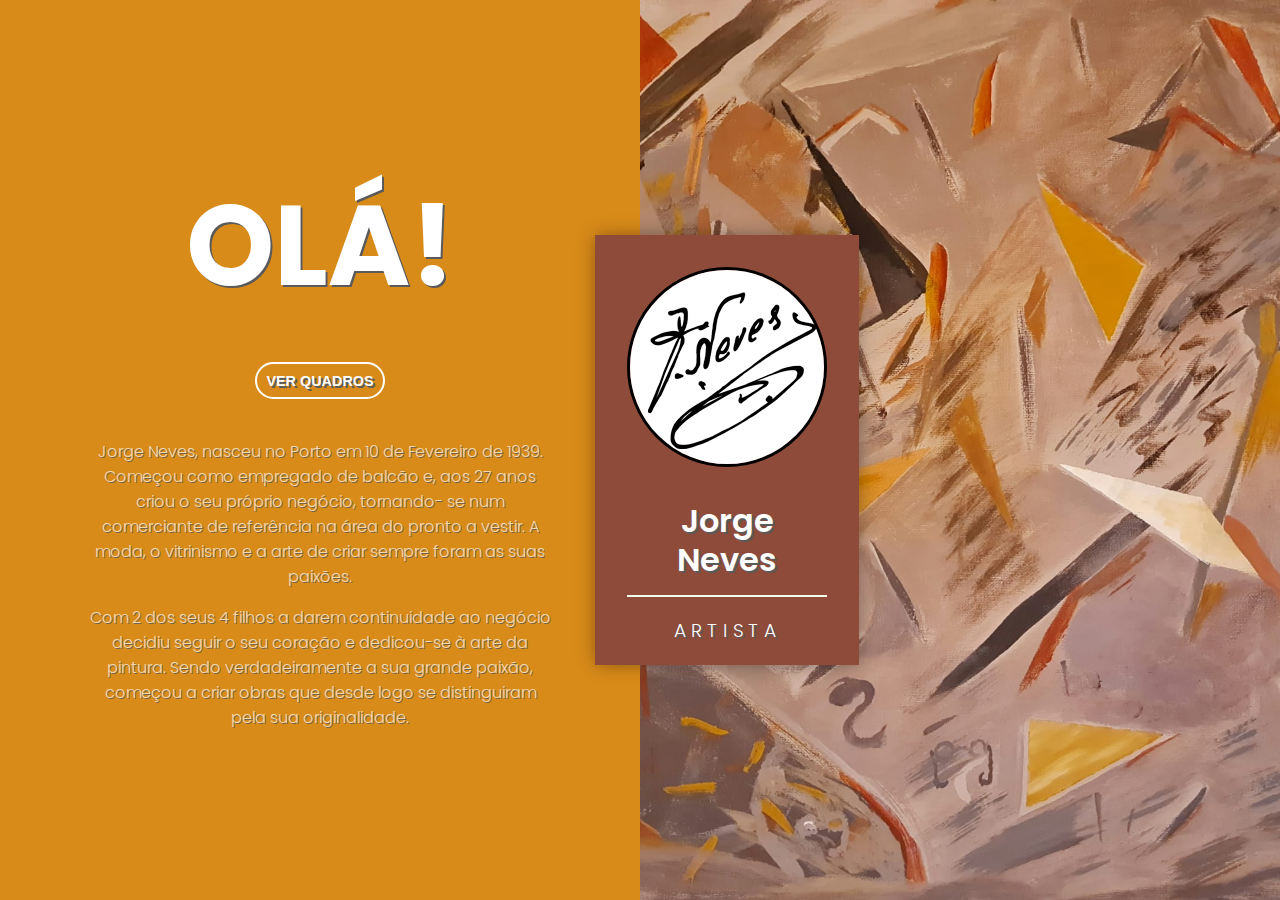
<file: index.html>
<!DOCTYPE html>
<html lang="en">
  <head>
    <meta charset="UTF-8" />
    <meta name="viewport" content="width=device-width, initial-scale=1.0" />
    <meta http-equiv="X-UA-Compatible" content="ie=edge" />
    <title>Jorge Neves</title>
    <link rel="stylesheet" href="css/style.css" />
    <link rel="stylesheet" href="css/slideshow.css" />
    <link rel="stylesheet" href="css/footer.css" />
    <link
      href="https://fonts.googleapis.com/css?family=Montserrat:400,700&display=swap"
      rel="stylesheet"
    />
    <link rel="icon" href="Images/favicon.ico" />
    <link
      rel="stylesheet"
      href="https://use.fontawesome.com/releases/v5.6.3/css/all.css"
      integrity="sha384-UHRtZLI+pbxtHCWp1t77Bi1L4ZtiqrqD80Kn4Z8NTSRyMA2Fd33n5dQ8lWUE00s/"
      crossorigin="anonymous"
    />
    <link
      rel="stylesheet"
      href="https://cdnjs.cloudflare.com/ajax/libs/font-awesome/5.15.1/css/all.min.css"
      integrity="sha512-+4zCK9k+qNFUR5X+cKL9EIR+ZOhtIloNl9GIKS57V1MyNsYpYcUrUeQc9vNfzsWfV28IaLL3i96P9sdNyeRssA=="
      crossorigin="anonymous"
    />
    <script src="https://ajax.googleapis.com/ajax/libs/jquery/2.2.4/jquery.min.js"></script>
  </head>

  <body>
    <div class="about-wrapper">
      <div class="about-right">
        <h1>Olá!</h1>
        <div class="about-btns">
          <button
            type="button"
            class="btn1 btn-white"
            onclick="window.location.href='HTML/paintings.html'"
          >
            Ver Quadros
          </button>
        </div>

        <div class="about-para">
          <p>
            Jorge Neves, nasceu no Porto em 10 de Fevereiro de 1939. Começou
            como empregado de balcão e, aos 27 anos criou o seu próprio negócio,
            tornando- se num comerciante de referência na área do pronto a
            vestir. A moda, o vitrinismo e a arte de criar sempre foram as suas
            paixões.
          </p>
          <p>
            Com 2 dos seus 4 filhos a darem continuidade ao negócio decidiu
            seguir o seu coração e dedicou-se à arte da pintura. Sendo
            verdadeiramente a sua grande paixão, começou a criar obras que desde
            logo se distinguiram pela sua originalidade.
          </p>
        </div>
        <div class="about-right-content">
          <div>
            <div class="shadow">
              <div class="about-img">
                <img src="Images/JorgeNeves.jpg" alt="about image" />
              </div>
            </div>

            <h2>Jorge<br />Neves</h2>
            <h3>Artista</h3>
          </div>
          <!--? Social Media
          <ul class="icons">
            <li>
              <a
                href="https://pt-pt.facebook.com/pg/RFA.PT/posts/"
                target="_blank"
                ><i class="fab fa-facebook-f"></i
              ></a>
            </li>
            <li>
              <a href="https://www.rfaacademy.com/" target="_blank"
                ><i class="fas fa-globe"></i
              ></a>
            </li>
            <li>
              <a
                href="https://pt.linkedin.com/company/rfa-academy---rfaconsulting"
                target="_blank"
                ><i class="fab fa-linkedin"></i>
              </a>
            </li>
          </ul>
          -->
        </div>
      </div>

      <div class="about-left">
        <!--image slider start-->
        <div class="slider">
          <div class="slides">
            <!--radio buttons start-->
            <input type="radio" name="radio-btn" id="radio1" />
            <input type="radio" name="radio-btn" id="radio2" />
            <input type="radio" name="radio-btn" id="radio3" />
            <input type="radio" name="radio-btn" id="radio4" />
            <!--radio buttons end-->
            <!--slide images start-->
            <div class="slide first">
              <img src="Images/Liberdade.jpeg" alt="" />
            </div>
            <div class="slide">
              <img src="Images/UrbanoI.jpeg" alt="" />
            </div>
            <div class="slide">
              <img src="Images/PaixaoSegundo.jpeg" alt="" />
            </div>
            <div class="slide">
              <img src="Images/Sevilha.jpeg" alt="" />
            </div>
            <!--slide images end-->
            <!--automatic navigation start-->
            <div class="navigation-auto">
              <div class="auto-btn1"></div>
              <div class="auto-btn2"></div>
              <div class="auto-btn3"></div>
              <div class="auto-btn4"></div>
            </div>
            <!--automatic navigation end-->
          </div>
        </div>
        <!--image slider end-->

        <script type="text/javascript">
          var counter = 1;
          setInterval(function () {
            document.getElementById("radio" + counter).checked = true;
            counter++;
            if (counter > 4) {
              counter = 1;
            }
          }, 5000);
        </script>
      </div>
    </div>
    <script>
      var slideIndex = 0;
      showSlides();

      function showSlides() {
        var i;
        var slides = document.getElementsByClassName("mySlides");
        for (i = 0; i < slides.length; i++) {
          slides[i].style.display = "none";
        }
        slideIndex++;
        if (slideIndex > slides.length) {
          slideIndex = 1;
        }
        slides[slideIndex - 1].style.display = "block";
        setTimeout(showSlides, 2000); // Change image every 2 seconds
      }
    </script>
  </body>
</html>
</file>
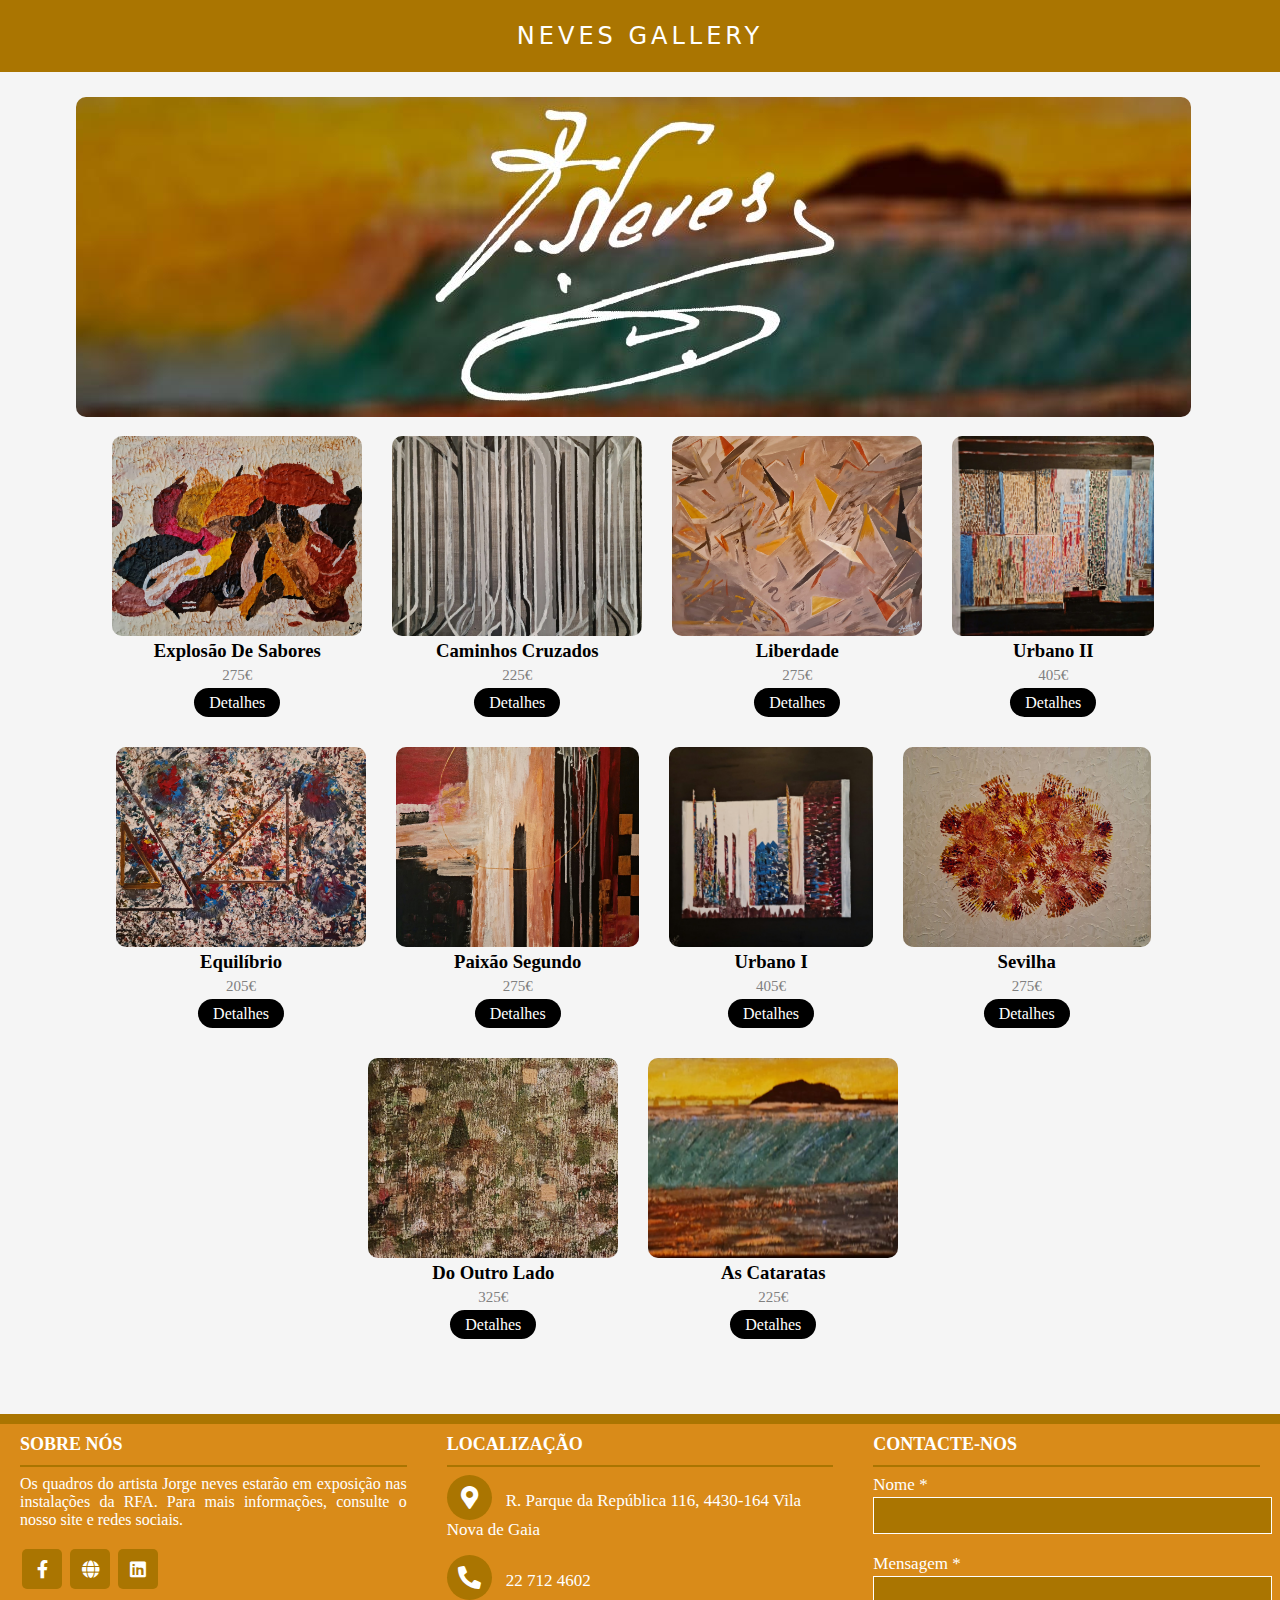
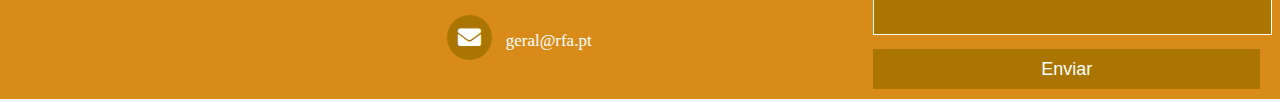
<file: HTML/paintings.html>
<!DOCTYPE html>
<html lang="en">
  <head>
    <meta name="viewport" content="width=device-width, initial-scale=1.0" />
    <link rel="stylesheet" href="../css/navbar.css" />
    <link rel="stylesheet" href="../css/paintings.css" />
    <link rel="stylesheet" href="../css/footer.css" />
    <script
      type="text/javascript"
      src="https://code.jquery.com/jquery-1.7.1.min.js"
    ></script>
    <script src="../js/initPaints.js"></script>
    <script defer src="../js/navbar.js"></script>
    <link
      href="https://fonts.googleapis.com/css?family=Open+Sans:300,400,700&display=swap"
      rel="stylesheet"
    />
    <link
      rel="stylesheet"
      href="https://cdnjs.cloudflare.com/ajax/libs/font-awesome/5.14.0/css/all.min.css"
    />
    <title>Neves Gallery</title>
    <link rel="icon" href="../Images/favicon.ico" />
  </head>

  <body>
    <header>
      <nav>
        <a class="logo" href="../index.html">Neves Gallery</a>
      </nav>
    </header>
    <div class="about-wrapper">
      <section class="items">
        <h1 style="margin-bottom: 25px"></h1>
        <div class="row">
          <div class="col2">
            <img class="header-img" src="../Images/back.jpg" />
            <div class="items2" id="items2"></div>
          </div>
        </div>
      </section>
    </div>
    <footer id="contacte-nos" style="margin-top: 60px">
      <div class="main-content">
        <div class="left box">
          <h2>Sobre nós</h2>
          <div class="content">
            <p>
              Os quadros do artista Jorge neves estarão em exposição nas
              instalações da RFA. Para mais informações, consulte o nosso site e
              redes sociais.
            </p>
            <div class="social">
              <a
                href="https://pt-pt.facebook.com/pg/RFA.PT/posts/"
                target="_blank"
                ><span class="fab fa-facebook-f"></span
              ></a>
              <a href="https://rfabusinesscenter.pt" target="_blank"
                ><span class="fas fa-globe"></span
              ></a>
              <a
                href="https://pt.linkedin.com/in/rfa-pt?trk=public_profile_browsemap_profile-result-card_result-card_full-click"
                target="_blank"
                ><span class="fab fa-linkedin"></span
              ></a>
            </div>
          </div>
        </div>
        <div class="center box">
          <h2>Localização</h2>
          <div class="content">
            <div class="place">
              <a
                href="https://www.google.com/maps/place/RFA/@41.1242479,-8.6042684,15z/data=!4m2!3m1!1s0x0:0x525221a9b4a465eb?sa=X&ved=2ahUKEwjMseeNwpD0AhXKA2MBHVlDD8EQ_BJ6BAhBEAU"
                target="_blank"
                ><span class="fas fa-map-marker-alt"></span
              ></a>
              <span class="text"
                >R. Parque da República 116, 4430-164 Vila Nova de Gaia</span
              >
            </div>
            <div class="phone">
              <span class="fas fa-phone-alt"></span>
              <span class="text">22 712 4602</span>
            </div>
            <div class="email">
              <span class="fas fa-envelope"></span>
              <span class="text">geral@rfa.pt</span>
            </div>
          </div>
        </div>
        <div class="right box">
          <h2>Contacte-nos</h2>
          <div class="content">
            <form onsubmit="sendEmail();return false;">
              <div class="msg">
                <div class="text">Nome *</div>
                <input type="text" required="" id="name" style="color: white" />
              </div>
              <div class="msg">
                <div class="text">Mensagem *</div>
                <textarea
                  cols="40"
                  required=""
                  rows="3"
                  style="color: white; resize: none"
                  id="body"
                ></textarea>
              </div>

              <div class="btn">
                <button
                  style="color: white; font-size: large; margin-right: 10px"
                  class="submit"
                >
                  <spna class="preto" type="submit">Enviar</spna>
                </button>
              </div>
            </form>
          </div>
        </div>
      </div>
    </footer>
    <script>
      function sendEmail() {
        const name = document.getElementById("name").value;
        const body = document.getElementById("body").value;
        const strBody = `${body}%0D%0A%0D%0A De:${name}`;
        window.open(
          `mailto:geral@rfaracademy.com?subject=NevesGallery&body=${strBody}`
        );
      }
    </script>
  </body>
</html>
</file>
<file: css/style.css>
@import url("https://fonts.googleapis.com/css2?family=Poppins:wght@200;300;400;500;600;700;800&display=swap");

* {
  padding: 0;
  margin: 0;
  box-sizing: border-box;
}
body {
  font-family: "Poppins", sans-serif;
}
.about-wrapper {
  height: 100vh;
}

.about-right-content > div {
  background: #8e4b3a;
  padding: 2rem 2rem 1.25rem 2rem;
  text-align: center;
}
.about-right-content {
  position: relative;
  box-shadow: 0px 0px 18px -1px rgba(0, 0, 0, 0.39);
  -webkit-box-shadow: 0px 0px 18px -1px rgba(0, 0, 0, 0.39);
  -moz-box-shadow: 0px 0px 18px -1px rgba(0, 0, 0, 0.39);
}
.about-img img {
  display: block;
  width: 200px;
}
.about-img {
  border: 3px solid black;
  width: 200px;
  height: 200px;
  overflow: hidden;
  border-radius: 50%;
  transition: all 0.5s ease-in-out;
}
.shadow {
  margin-left: auto;
  margin-right: auto;
  border-radius: 50%;
  width: 200px;
  height: 200px;
  position: relative;
  cursor: pointer;
}
.shadow::after {
  content: "";
  position: absolute;
  background: rgba(0, 0, 0, 0.4);
  left: 50%;
  transform: translateX(-50%);
  bottom: -20px;
  height: 7px;
  width: 50px;
  filter: blur(3px);
  -webkit-filter: blur(3px);
  opacity: 0;
  transition: all 0.6s ease;
}
.shadow:hover .about-img {
  transform: translateY(-10px);
}
.shadow:hover::after {
  opacity: 1;
}
.about-right-content h2 {
  font-size: 2rem;
  margin: 2.2rem 0 0.6rem 0;
  line-height: 1.2;
  padding-bottom: 1rem;
  border-bottom: 2px solid #edffec;
}
.about-right-content h3 {
  color: white;
  text-shadow: 2px 2px #5a5a5a;
  text-transform: uppercase;
  font-weight: 300;
  letter-spacing: 5px;
  margin-top: 1.2rem;
}
.icons {
  background: #fff;
  display: flex;
  justify-content: center;
  padding: 0.8rem 0;
}
.icons li {
  list-style-type: none;
  background: #5a5a5a;
  color: #fff;
  width: 40px;
  height: 40px;
  margin: 0 0.5rem;
  border-radius: 50%;
  display: flex;
  justify-content: center;
  align-items: center;
  font-size: 1.2rem;
  cursor: pointer;
  transition: all 0.5s ease-in-out;
}
.icons li:hover {
  background: #edffec;
  color: #000;
}

.about-left {
  background: #333333;
  display: flex;
  flex-direction: column;
  align-items: center;
  justify-content: center;
  height: 100vh;
}

.about-right {
  /*height: 100vh;*/
  background: #d98b19;
  display: flex;
  flex-direction: column;
  align-items: center;
  justify-content: center;
  padding: 0 5rem;
  text-align: center;
}

.about-right p {
  color: #feedcf;
  text-shadow: 1px 1px #5a5a5a;
}
.about-right .about-right-content ul li a i {
  color: white;
}
.about-right .about-right-content ul li a i:hover {
  color: rgb(0, 0, 0);
}

.about-right h1 {
  color: white;
  text-shadow: 2px 2px #5a5a5a;
  font-size: 7rem;
  text-transform: uppercase;
}

.about-right h2 {
  text-shadow: 2px 2px #5a5a5a;
  color: white;
  font-weight: 600;
}
.about-btns {
  display: flex;
  margin: 2rem 0;
}
.btn1 {
  text-shadow: 2px 2px #5a5a5a;
  border: none;
  color: white;
  font-size: 0.9rem;
  text-transform: uppercase;
  border: 2px solid white;
  border-radius: 20px;
  padding: 0.55rem 0;
  width: 130px;
  font-weight: 600;
  background: transparent;
  margin: 0 0.5rem;
  cursor: pointer;
}
.btn1.btn-pink {
  background: #5a5a5a;
  color: #fff;
  border-color: #5a5a5a;
  transition: all 0.5s ease-in-out;
}
.btn1.btn-pink:hover {
  background: transparent;
  border-color: #5a5a5a;
  color: #000;
}
.btn1.btn-white {
  transition: all 0.5s ease-in-out;
}
.btn1.btn-white:hover {
  background: #5a5a5a;
  border-color: #5a5a5a;
  color: #fff;
}

@media screen and (min-width: 992px) {
  .about-wrapper {
    display: grid;
    grid-template-columns: repeat(2, 1fr);
  }
  .about-right-content {
    position: absolute;
    left: 46.5%;
  }

  .about-para p {
    font-weight: 300;
    padding: 0.5rem;
    opacity: 0.8;
  }
}

@media screen and (max-width: 992px) {
  .about-right-content {
    margin-bottom: -45%;
    margin-top: 45%;
  }
}
</file>
<file: css/slideshow.css>
.slider {
  height: 100vh;
  overflow: hidden;
}

.slides {
  width: 500%;
  height: 100vh;
  display: flex;
}

.slides input {
  display: none;
}

.slide {
  width: 20%;
  height: 100vh;
  transition: 2s;
}

.slide img {
  object-fit: cover;
  height: 100vh;
  width: 100%;
}

/*css for manual slide navigation*/

.navigation-manual {
  position: absolute;
  width: 800px;
  margin-top: -40px;
  display: flex;
  justify-content: center;
}

.manual-btn {
  border: 2px solid #40d3dc;
  padding: 5px;
  border-radius: 10px;
  cursor: pointer;
  transition: 1s;
}

.manual-btn:not(:last-child) {
  margin-right: 40px;
}

.manual-btn:hover {
  background: #40d3dc;
}

#radio1:checked ~ .first {
  margin-left: 0;
}

#radio2:checked ~ .first {
  margin-left: -20%;
}

#radio3:checked ~ .first {
  margin-left: -40%;
}

#radio4:checked ~ .first {
  margin-left: -60%;
}

/*css for automatic navigation*/

.navigation-auto {
  display: flex;
  justify-content: center;
  margin-top: 460px;
}

.navigation-auto div {
  border: 2px solid #40d3dc;
  padding: 5px;
  border-radius: 10px;
  transition: 1s;
}

.navigation-auto div:not(:last-child) {
  margin-right: 40px;
}

#radio1:checked ~ .navigation-auto .auto-btn1 {
  background: #40d3dc;
}

#radio2:checked ~ .navigation-auto .auto-btn2 {
  background: #40d3dc;
}

#radio3:checked ~ .navigation-auto .auto-btn3 {
  background: #40d3dc;
}

#radio4:checked ~ .navigation-auto .auto-btn4 {
  background: #40d3dc;
}
</file>
<file: css/footer.css>
footer {
  border-top: 10px solid#aa7501;
  bottom: -2px;
  width: 100%;
  background: #d98b19;
}
@media screen and (max-width: 992px) {
  .push {
    height: 1080px;
  }
}

.main-content {
  color: white;
  display: flex;
}
.main-content .box {
  flex-basis: 50%;
  padding: 10px 20px;
}
.box h2 {
  font-size: 1.125rem;
  font-weight: 600;
  text-transform: uppercase;
}
.box .content {
  margin: 20px 0 0 0;
  position: relative;
}
.box .content:before {
  position: absolute;
  content: "";
  top: -10px;
  height: 2px;
  width: 100%;
  background: #aa7501;
}
.box .content:after {
  position: absolute;
  content: "";
  height: 2px;
  width: 15%;
  background: #aa7501;
  top: -10px;
}
.left .content p {
  text-align: justify;
}
.left .content .social {
  margin: 20px 0 0 0;
}
.left .content .social a {
  text-decoration: none;
  color: white;
  padding: 0 2px;
}
.left .content .social a span {
  height: 40px;
  width: 40px;
  background: #aa7501;
  line-height: 40px;
  text-align: center;
  font-size: 18px;
  border-radius: 5px;
  transition: 0.3s;
}
.left .content .social a span:hover {
  background: #5a5a5a;
}
.center .content .fas {
  font-size: 1.4375rem;
  background: #aa7501;
  height: 45px;
  width: 45px;
  line-height: 45px;
  text-align: center;
  border-radius: 50%;
  transition: 0.3s;
  cursor: pointer;
}
.center .content .fas:hover {
  background: #5a5a5a;
}
.center .content .text {
  font-size: 1.0625rem;
  font-weight: 500;
  padding-left: 10px;
}
.center .content .phone {
  margin: 15px 0;
}
.right form .text {
  font-size: 1.0625rem;
  margin-bottom: 2px;
  color: #ffffff;
}
.right form .msg {
  margin-top: 10px;
}
.right form input,
.right form textarea {
  width: 100%;
  font-size: 1.0625rem;
  background: #aa7501;
  padding-left: 10px;
  border: 1px solid #ffffff;
}
.right form input:focus,
.right form textarea:focus {
  outline-color: #3498db;
}
.right form input {
  height: 35px;
}
.right form .btn {
  margin-top: 10px;
}

.right form .btn button {
  height: 40px;
  width: 100%;
  border: none;
  outline: none;
  background: #aa7501;
  font-size: 1.0625rem;
  font-weight: 500;
  cursor: pointer;
  transition: 0.3s;
}
.right form .btn button:hover > .preto {
  color: black;
}
.right form .btn button:hover {
  background: white;
  color: black;
}

.btnRM {
  background: #328b68; /* Green */
  color: rgb(255, 255, 255);
  border: 3px solid white;
  text-align: center;
  border-radius: 25%;
  text-decoration: none;
  font-size: 30px;
  padding: 10px 10px;
}
.btnRM:hover {
  transition: 0.5s ease;
  color: rgb(0, 0, 0);
  background: #ffffff; /* Green */
}

.button form .btn button:hober {
  background: white;
}

.bottom center {
  padding: 5px;
  font-size: 0.9375rem;
  background: #aa7501;
}
.bottom center span {
  color: #aa7501;
}
.bottom center a {
  color: #f12020;
  text-decoration: none;
}
.bottom center a:hover {
  text-decoration: underline;
}
@media screen and (max-width: 900px) {
  footer {
    position: relative;
    bottom: 0px;
  }
  .main-content {
    flex-wrap: wrap;
    flex-direction: column;
  }
  .main-content .box {
    margin: 5px 0;
  }
}
</file>
<file: css/navbar.css>
* {
  margin: 0;
  padding: 0;
}

a {
  color: #fff;
  text-decoration: none;
  transition: 0.3s;
}

a:hover {
  opacity: 0.7;
}

.logo {
  font-size: 24px;
  text-transform: uppercase;
  letter-spacing: 4px;
}

nav {
  display: flex;
  justify-content: space-around;
  align-items: center;
  font-family: system-ui, -apple-system, Helvetica, Arial, sans-serif;
  background: #aa7501;
  height: 8vh;
}

.nav-list {
  list-style: none;
  display: flex;
}

.nav-list li {
  letter-spacing: 3px;
  margin-left: 32px;
}

.mobile-menu {
  display: none;
  cursor: pointer;
}

.mobile-menu div {
  width: 32px;
  height: 2px;
  background: #fff;
  margin: 8px;
  transition: 0.3s;
}

@media (max-width: 999px) {
  body {
    overflow-x: hidden;
  }
  .nav-list {
    display: none;
    position: absolute;
    top: 8vh;
    right: 0;
    width: 100%;
    height: 92vh;
    background: #23232e;
    flex-direction: column;
    align-items: center;
    justify-content: space-around;
    transform: translateX(100%);
    transition: transform 0.3s ease-in;
  }
  .nav-list li {
    margin-left: 0;
    opacity: 0;
  }
  .mobile-menu {
    display: block;
  }
}

.nav-list.active {
  display: flex;
  transform: translateX(0);
}

@keyframes navLinkFade {
  from {
    opacity: 0;
    transform: translateX(50px);
  }
  to {
    opacity: 1;
    transform: translateX(0);
  }
}

.mobile-menu.active .line1 {
  transform: rotate(-45deg) translate(-8px, 8px);
}

.mobile-menu.active .line2 {
  opacity: 0;
}

.mobile-menu.active .line3 {
  transform: rotate(45deg) translate(-5px, -7px);
}
</file>
<file: css/paintings.css>
html {
  margin: 0;
  padding: 0;
  max-width: 100%;
  font-family: "Montserrat";
  background-color: whitesmoke;
  overflow-x: hidden;
}

.items {
  margin: 0 5% 0 2%;
}

.row {
  display: flex;
  flex-direction: row;
}

.col {
  width: 10%;
  margin-right: 40px;
  background: whitesmoke;
  padding: 30px;
  position: fixed;
  left: 0px;
  top: 100px;
}

.col2 {
  padding-left: 50px;
  padding-right: 25px;
}

section h1 {
  font-size: 50px;
  text-align: center;
}

.header-img {
  width: 100%;
  height: 20em;
  object-fit: cover;
}

img {
  border-radius: 10px;
}

.card {
  max-width: 300px;
  margin: 15px;
}

.card > h3 {
  margin: 0;
  padding: 0;
}

.card > p {
  margin: 0;
  padding: 5px;
  font-size: 15px;
}

.price {
  color: grey;
  font-size: 20px;
}

.items2 {
  display: flex;
  flex-direction: row;
  flex-wrap: wrap;
  justify-content: center;
}

.card a {
  padding: 6px 15px 6px 15px;
  color: white;
  background-color: #000;
  cursor: pointer;
  width: 100%;
  font-size: 16px;
  border-radius: 16px;
  text-decoration: none;
}

.card a:hover {
  background-color: white;
  color: #000;
  border: 1px solid black;
}

.card > img {
  height: 200px;
  object-fit: cover;
}

input {
  margin-bottom: 10px;
}

@media (max-width: 1400px) {
  .card {
    max-width: 250px;
  }
}

@media (max-width: 768px) {
  .row {
    flex-direction: column;
  }
  .col {
    position: initial;
    width: initial;
    margin: 0 0 20px 0;
    padding: 20px;
  }
  .items {
    margin: 0;
    padding: 0;
  }
  .col2 {
    padding: 0;
  }
}
</file>
